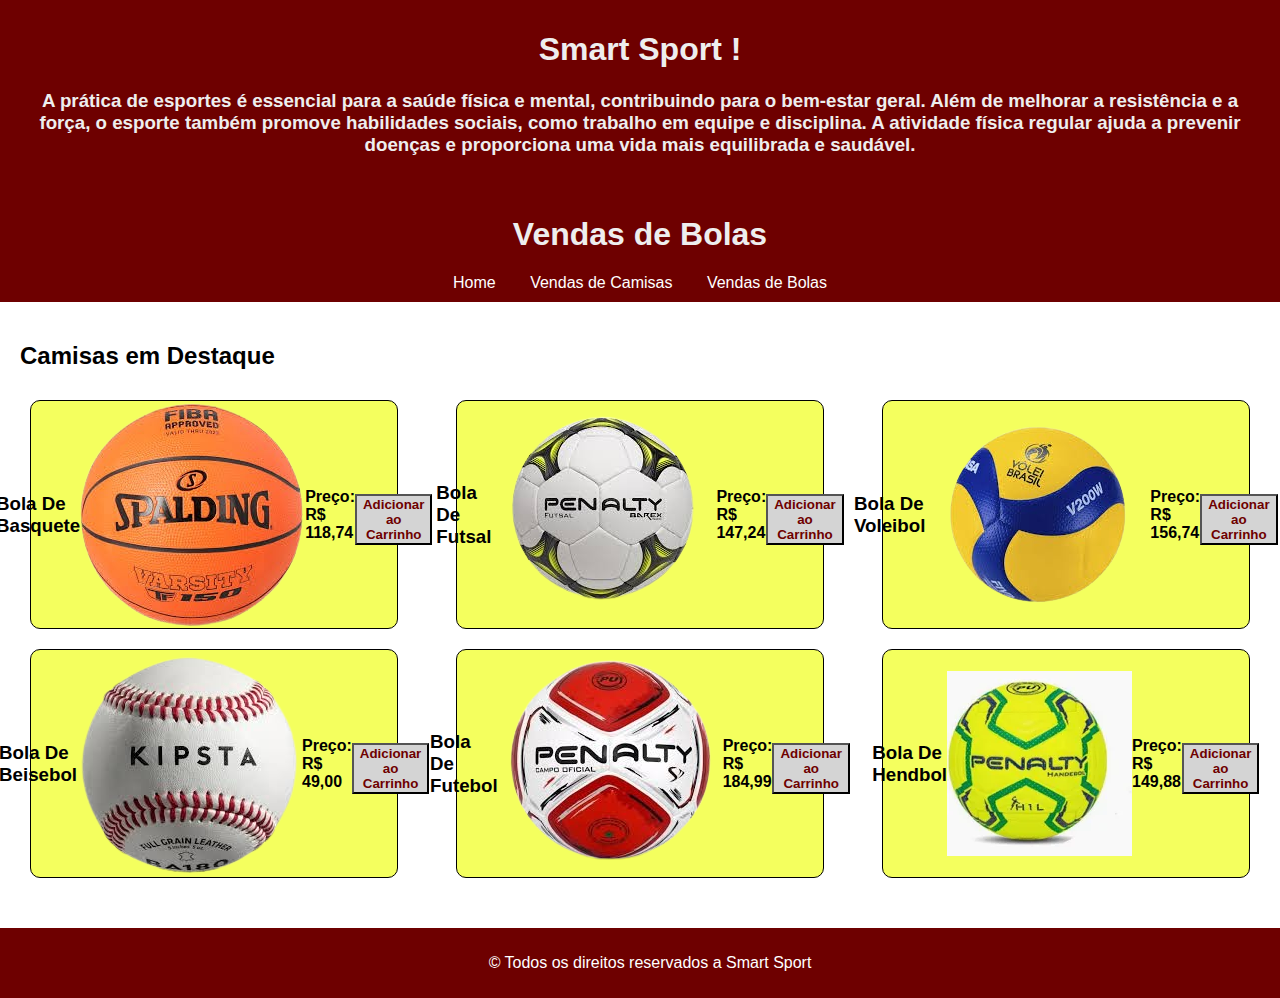
<file: bolas.html>
<!DOCTYPE html>
<html lang="pt-BR">
<header>

    <link rel="stylesheet" href="css/styles.css">
        <h1>Smart Sport !</h1>
        <h3>A prática de esportes é essencial para a saúde física e mental, contribuindo para o bem-estar geral. Além de melhorar a resistência e a força, o esporte também promove habilidades sociais, como trabalho em equipe e disciplina. A atividade física regular ajuda a prevenir doenças e proporciona uma vida mais equilibrada e saudável.</h3>
        <nav>
        
    </header>
<body>
    <header>
        <h1>Vendas de Bolas</h1>
        <nav>
            <a href="index.html">Home</a>
            <a href="camisas.html">Vendas de Camisas</a>
            <a href="bolas.html">Vendas de Bolas</a>
        </nav>
    </header>
   
    <main>
        <h2>Camisas em Destaque</h2>
        <div class="produto-container">
            <div class="produto">
                <h3>Bola De Basquete</h3>
                <img src="Basquete-removebg-preview.png" alt="">
                <p><strong>Preço: R$ 118,74</strong></p>
                <button onclick="adicionarAoCarrinho('Camisa 1')">Adicionar ao Carrinho</button>
            </div> 
            <div class="produto">
                <h3>Bola De Futsal</h3>
                <img src="futsal-removebg-preview.png" alt="">
                <p><strong>Preço: R$ 147,24</strong></p>
                <button onclick="adicionarAoCarrinho('Camisa 2')">Adicionar ao Carrinho</button>
            </div> 
            <div class="produto">
                <h3>Bola De Voleibol</h3>
                <img src="volei-removebg-preview.png" alt="">
                <p><strong>Preço: R$ 156,74</strong></p>
                <button onclick="adicionarAoCarrinho('Camisa 2')">Adicionar ao Carrinho</button>
            </div> 
            <div class="produto">
                <h3>Bola De Beisebol</h3>
                <img src="Beisebol-removebg-preview.png" alt="">
                <p><strong>Preço: R$ 49,00</strong></p>
                <button onclick="adicionarAoCarrinho('Camisa 2')">Adicionar ao Carrinho</button>
            </div> 
            <div class="produto">
                <h3>Bola De Futebol</h3>
                <img src="download-removebg-preview.png" alt="">
                <p><strong>Preço: R$ 184,99</strong></p>
                <button onclick="adicionarAoCarrinho('Camisa 2')">Adicionar ao Carrinho</button>
            </div> 
            <div class="produto">
                <h3>Bola De Hendbol</h3>
                <img src="aulas.webp" alt="">
                <p><strong>Preço: R$ 149,88</strong></p>
                <button onclick="adicionarAoCarrinho('Camisa 2')">Adicionar ao Carrinho</button>
            </div>
        </div>
        
    </main>
</div>
    <footer>
        <p>&copy; Todos os direitos reservados a Smart Sport</p>
    </footer>
    
    <script src="js/script.js"></script>
</body>
</html>
</file>
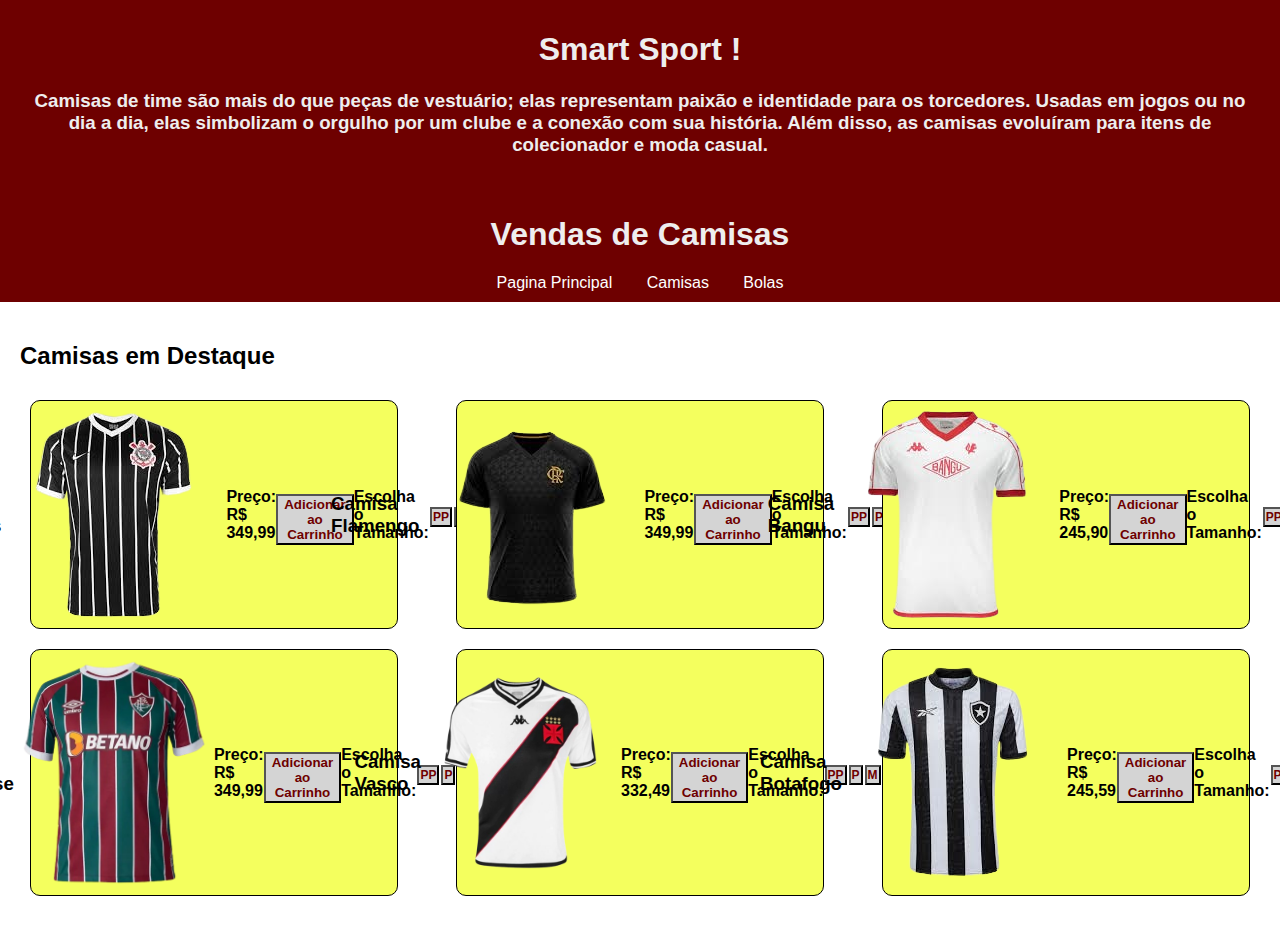
<file: camisas.html>
<!DOCTYPE html>
<html lang="pt-BR">
   <header>
    <meta charset="UTF-8">
    <title>Smart Sport</title>
    <link rel="stylesheet" href="css/styles.css">
        <h1>Smart Sport !</h1>
        <h3>
            Camisas de time são mais do que peças de vestuário; elas representam paixão e identidade para os torcedores. Usadas em jogos ou no dia a dia, elas simbolizam o orgulho por um clube e a conexão com sua história. Além disso, as camisas evoluíram para itens de colecionador e moda casual.</h3>
    </header>
<body>
    <header>
        <h1>Vendas de Camisas</h1>
        <nav>
            <a href="index.html">Pagina Principal</a>
            <a href="camisas.html">Camisas</a>
            <a href="bolas.html">Bolas</a>
        </nav>
    </header>
    <main>
        <h2>Camisas em Destaque</h2>
        <div class="produto-container">
            <div class="produto">
                <h3>Camisa Corinthians</h3>
                <img src="corinthians-removebg-preview.png" alt="">
                <p><strong>Preço: R$ 349,99</strong></p>
                <button onclick="adicionarAoCarrinho('Camisa 1')">Adicionar ao Carrinho</button>
                <h4>Escolha o Tamanho:</h4>
                <div class="tamanhos-botoes">
                    <button onclick="selecionarTamanho('PP')">PP</button>
                    <button onclick="selecionarTamanho('P')">P</button>
                    <button onclick="selecionarTamanho('M')">M</button>
                    <button onclick="selecionarTamanho('G')">G</button>
                    <button onclick="selecionarTamanho('GG')">GG</button>
                </div>
            </div>
            <div class="produto">
                <h3>Camisa Flamengo</h3>
                <img src="flamengo-removebg-preview.png" alt=""> 
                <p><strong>Preço: R$ 349,99</strong></p>
                <button onclick="adicionarAoCarrinho('Camisa 2')">Adicionar ao Carrinho</button>
                <h4>Escolha o Tamanho:</h4>
                <div class="tamanhos-botoes">
                    <button onclick="selecionarTamanho('PP')">PP</button>
                    <button onclick="selecionarTamanho('P')">P</button>
                    <button onclick="selecionarTamanho('M')">M</button>
                    <button onclick="selecionarTamanho('G')">G</button>
                    <button onclick="selecionarTamanho('GG')">GG</button>
                </div>
            </div>
            <div class="produto">
                <h3>Camisa Bangu</h3>
                <img src="bangu2-removebg-preview.png" alt=""> 
                <p><strong>Preço: R$ 245,90</strong></p>
                <button onclick="adicionarAoCarrinho('Camisa 3')">Adicionar ao Carrinho</button>
                <h4>Escolha o Tamanho:</h4>
                <div class="tamanhos-botoes">
                    <button onclick="selecionarTamanho('PP')">PP</button>
                    <button onclick="selecionarTamanho('P')">P</button>
                    <button onclick="selecionarTamanho('M')">M</button>
                    <button onclick="selecionarTamanho('G')">G</button>
                    <button onclick="selecionarTamanho('GG')">GG</button>
                </div>
            </div>
            <div class="produto flu">
                <h3>Camisa Fluminense</h3>
                <img src="fluminense-removebg-preview.png" alt=""> 
                <p><strong>Preço: R$ 349,99</strong></p>
                <button onclick="adicionarAoCarrinho('Camisa 4')">Adicionar ao Carrinho</button>
                <h4>Escolha o Tamanho:</h4>
                <div class="tamanhos-botoes">
                    <button onclick="selecionarTamanho('PP')">PP</button>
                    <button onclick="selecionarTamanho('P')">P</button>
                    <button onclick="selecionarTamanho('M')">M</button>
                    <button onclick="selecionarTamanho('G')">G</button>
                    <button onclick="selecionarTamanho('GG')">GG</button>
                </div>
            </div>
            <div class="produto vas">
                <h3>Camisa Vasco</h3>
                <img src="vasco-removebg-preview.png" alt=""> 
                <p><strong>Preço: R$ 332,49</strong></p>
                <button onclick="adicionarAoCarrinho('Camisa 5')">Adicionar ao Carrinho</button>
                <h4>Escolha o Tamanho:</h4>
                <div class="tamanhos-botoes">
                    <button onclick="selecionarTamanho('PP')">PP</button>
                    <button onclick="selecionarTamanho('P')">P</button>
                    <button onclick="selecionarTamanho('M')">M</button>
                    <button onclick="selecionarTamanho('G')">G</button>
                    <button onclick="selecionarTamanho('GG')">GG</button>
                </div>
            </div>
            <div class="produto">
                <h3>Camisa Botafogo</h3>
                <img src="botafogo-removebg-preview.png" alt=""> 
                <p><strong>Preço: R$ 245,59</strong></p>
                <button onclick="adicionarAoCarrinho('Camisa 6')">Adicionar ao Carrinho</button>
                <h4>Escolha o Tamanho:</h4>
                <div class="tamanhos-botoes">
                    <button onclick="selecionarTamanho('PP')">PP</button>
                    <button onclick="selecionarTamanho('P')">P</button>
                    <button onclick="selecionarTamanho('M')">M</button>
                    <button onclick="selecionarTamanho('G')">G</button>
                    <button onclick="selecionarTamanho('GG')">GG</button>
                </div>
            </div>
        </div>
</file>
<file: css/styles.css>
body {
    font-family: Arial, sans-serif;
    margin: 0;
    padding: 0;
    background-color: #ffffff;
}

header {
    background: #6e0000;
    color: rgb(238, 238, 238);
    padding: 10px 20px;
    text-align: center;
}

nav a {
    margin: 0 15px;
    color: rgb(255, 255, 255);
    text-decoration: none;
}

main {
    padding: 20px;
}

.produto-container {
    display: flex;
    flex-wrap: wrap;
    justify-content: space-between;
}

.produto {
    background: rgb(244, 255, 94);
    border: 1px solid #000000;
    border-radius: 10px;
    padding: 1px;
    margin: 10px;
    width: calc(36% - 78px);
    box-sizing: border-box;
    display: flex;
    justify-content: center;
    align-items: center;
}

.flu img,
.vas img {
    width: 200px;
    height: auto;
}

.tamanhos-botoes {
    display: flex;
    justify-content: space-between;
    margin-top: 5px;
}

.tamanhos-botoes button {
    flex: 3;
    margin: 1px;
    padding: 1px;
    font-size: 12px;
}

.preco {
    display: block;
    margin-top: 10px;
    font-weight: bold;
    text-align: center;
}

footer {
    text-align: center;
    padding: 10px;
    background: #6e0000;
    color: white;
    width: 100%;
    margin-top: 20px;
}

button {
    display: block;
    background-color: #d4d4d4;
    color: #6e0000;
    margin-top: 10px;
    font-weight: bold;
    text-align: center;
}
</file>
